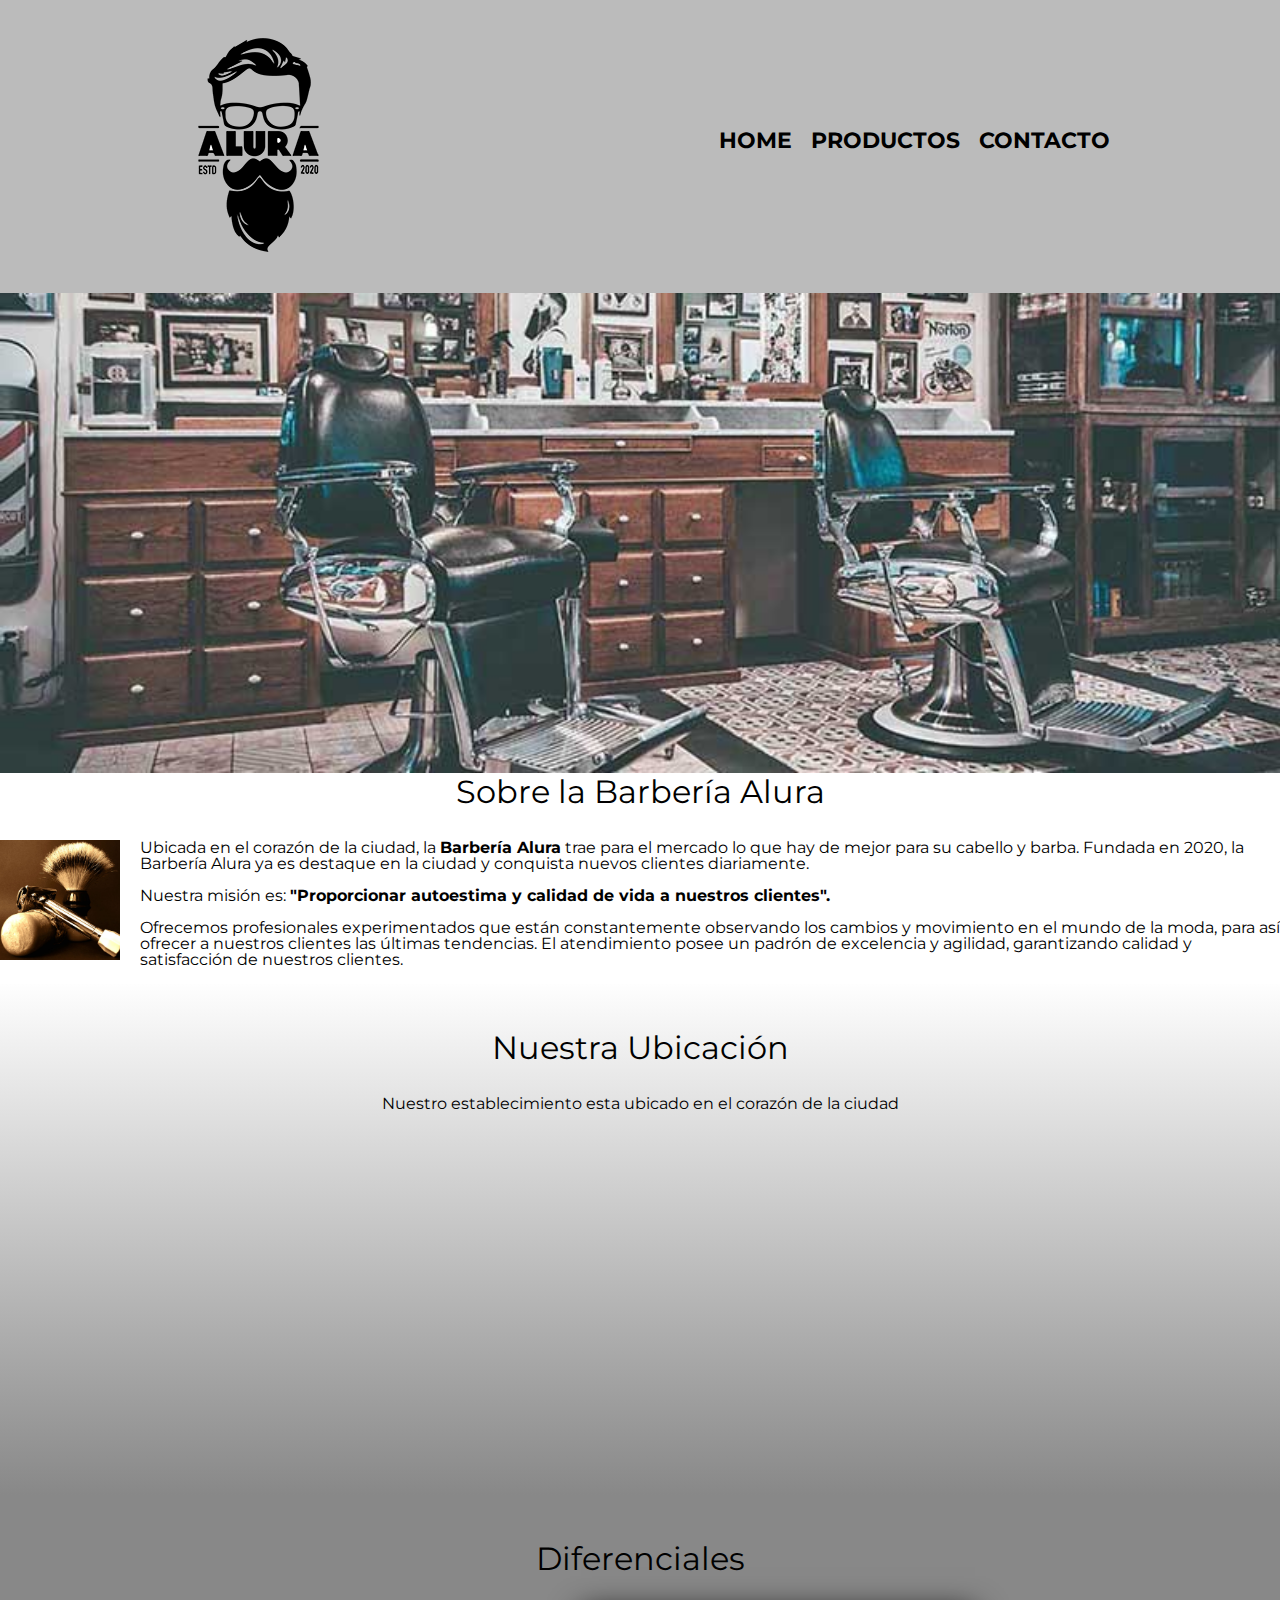
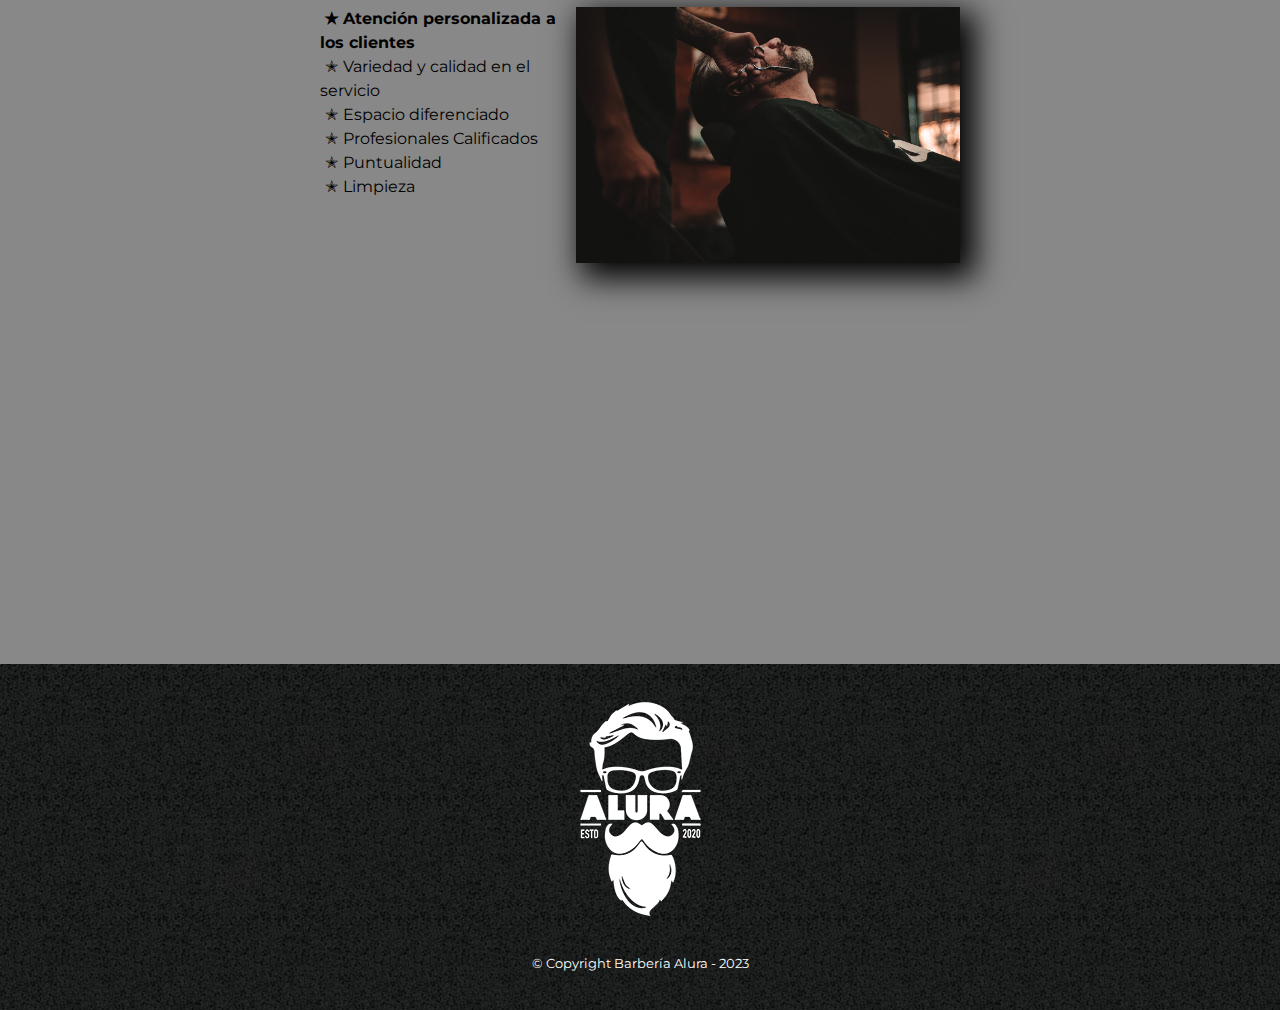
<file: index.html>
<!DOCTYPE html>

<html lang="es">
  <head>
    <meta charset="UTF-8" />
    <meta name="viewport" content="width=device-width">
    <title>Barbería Alura</title>
    <link rel="stylesheet" href="reset.css">
    <link rel="stylesheet" href="style.css" />
    <link rel="preconnect" href="https://fonts.googleapis.com">
    <link rel="preconnect" href="https://fonts.gstatic.com" crossorigin>
    <link href="https://fonts.googleapis.com/css2?family=Montserrat:wght@300&display=swap" rel="stylesheet">
    
  </head>

  <body>
    <header>
      <div class = "caja">
          <h1><img src="imagenes/logo.png" alt="Logo barbería Alura"></h1>
          <nav>
              <ul class = "navegacion">
                  <li><a href="index.html">Home</a></li>
                  <li><a href="productos.html">Productos</a></li>
                  <li><a href="contacto.html">Contacto</a></li>
              </ul>
          </nav>  
      </div>
  </header>

    <img class="banner" src="banner/banner barberia.jpeg" />


    <main>
      <section class="principal">
        <h2 class="titulo-principal">Sobre la Barbería Alura</h2>

        <img class="utensilios" src="imagenes/utensilios.jpg" alt="Utensilios de un barbero"/>
  
        <p>
          Ubicada en el corazón de la ciudad, la
          <strong>Barbería Alura</strong> trae para el mercado lo que hay de mejor
          para su cabello y barba. Fundada en 2020, la Barbería Alura ya es
          destaque en la ciudad y conquista nuevos clientes diariamente.
        </p>
  
        <p id="mision">
          <em
            >Nuestra misión es:
            <strong
              >"Proporcionar autoestima y calidad de vida a nuestros
              clientes".</strong
            ></em
          >
        </p>
  
        <p>
          Ofrecemos profesionales experimentados que están constantemente
          observando los cambios y movimiento en el mundo de la moda, para así
          ofrecer a nuestros clientes las últimas tendencias. El atendimiento
          posee un padrón de excelencia y agilidad, garantizando calidad y
          satisfacción de nuestros clientes.
        </p>
      </section>
      
      <section class="mapa">
        <h3 class="titulo-principal">Nuestra Ubicación</h3>
        <p>Nuestro establecimiento esta ubicado en el corazón de la ciudad</p>
        <div class="mapa-contenido">
          <iframe src="https://www.google.com/maps/embed?pb=!1m18!1m12!1m3!1d3917.1797061943917!2d-74.80724952527272!3d10.949794089209755!2m3!1f0!2f0!3f0!3m2!1i1024!2i768!4f13.1!3m3!1m2!1s0x8ef5d2c9ef501afd%3A0x4989771426db4067!2sCl.%2049%20%239-29%2C%20Metropolitana%2C%20Barranquilla%2C%20Atl%C3%A1ntico!5e0!3m2!1ses!2sco!4v1685290652527!5m2!1ses!2sco" width="100%" height="300" style="border:0;" allowfullscreen="" loading="lazy" referrerpolicy="no-referrer-when-downgrade"></iframe>
        </div>
        
      </section>


      <section class="diferenciales">
        <h3 class="titulo-principal">Diferenciales</h3>
  
        <div class="contenido-diferenciales">
          <ul class="lista-diferenciales">
            <li class="items">Atención personalizada a los clientes</li>
            <li class="items">Variedad y calidad en el servicio</li>
            <li class="items">Espacio diferenciado</li>
            <li class="items">Profesionales Calificados</li>
            <li class="items">Puntualidad</li>
            <li class="items">Limpieza</li>
          </ul><img src="diferenciales/diferenciales.jpg" class="imagen-diferenciales" />
        </div>

        <div class="video">
          <iframe width="100%" height="315" src="https://www.youtube.com/embed/wcVVXUV0YUY" title="YouTube video player" frameborder="0" allow="accelerometer; autoplay; clipboard-write; encrypted-media; gyroscope; picture-in-picture; web-share" allowfullscreen></iframe>
        </div>
      </section>
    </main>


    <footer>
      <img src="imagenes/logo-blanco.png" alt="Logo de la barbería Alura">
      <p class="copyright">&copy Copyright Barbería Alura - 2023</p>
    </footer>
  </body>
</html>
</file>
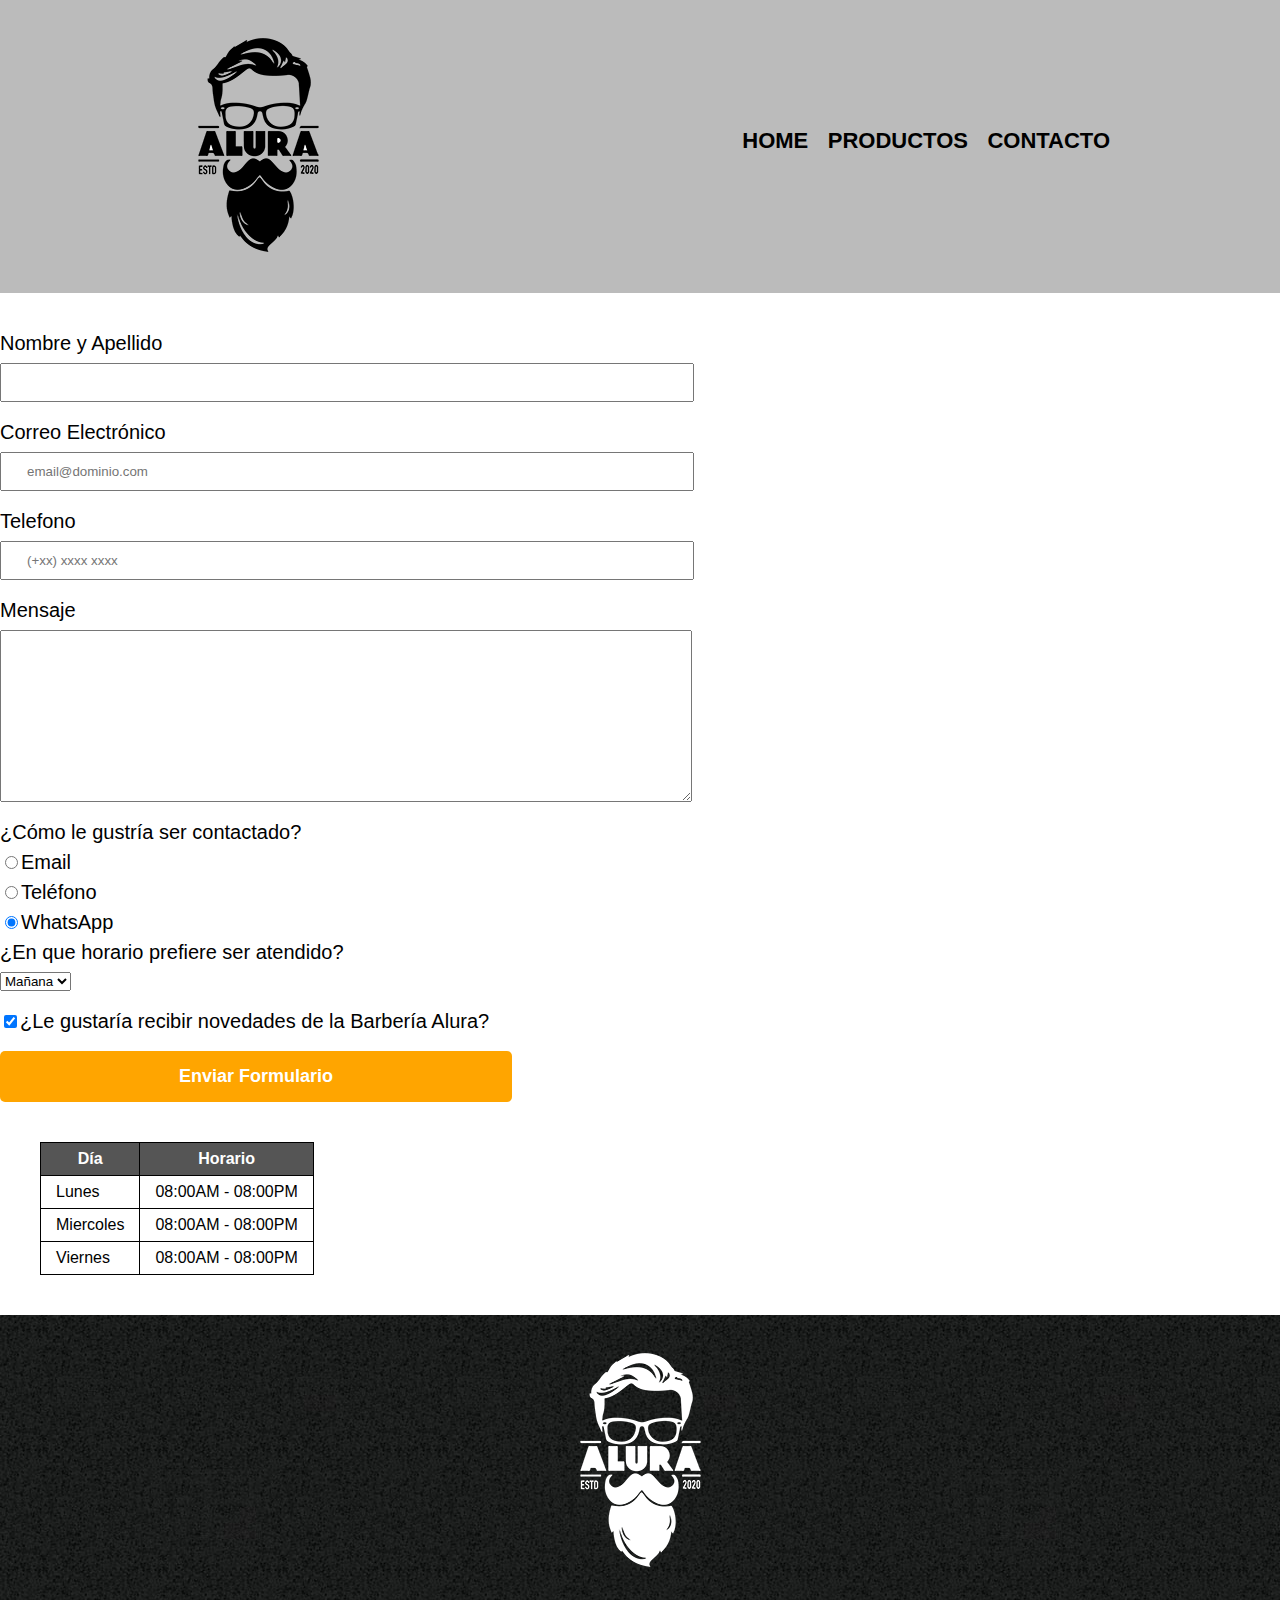
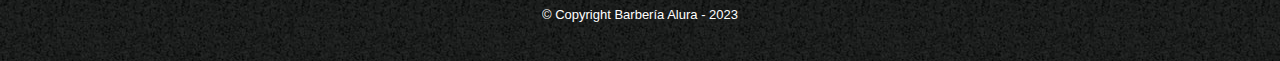
<file: contacto.html>
<!DOCTYPE html>

<html>
    <head>
        <meta charset="UTF-8">
        <title>Contacto - Barbería Alura</title>
        <link rel="stylesheet" href="reset.css">
        <link rel="stylesheet" href="style.css">
    </head>
    <body>
        <header>
            <div class = "caja">
                <h1><img src="imagenes/logo.png" alt="Logo barbería Alura"></h1>
                <nav>
                    <ul class = "navegacion">
                        <li><a href="index.html">Home</a></li>
                        <li><a href="productos.html">Productos</a></li>
                        <li><a href="contacto.html">Contacto</a></li>
                    </ul>
                </nav>  
            </div>
        </header>

        <main>
            <form>
                <label for="nombre_apellido">Nombre y Apellido</label>
                <input type="text" id="nombre_apellido" class="input-padron" required>

                <label for="correo_electronico">Correo Electrónico</label>
                <input type="email" id="correo_electronico" class="input-padron" required placeholder="email@dominio.com">

                <label for="numero_telefono">Telefono</label>
                <input type="tel" id="numero_telefono" class="input-padron" required placeholder="(+xx) xxxx xxxx">

                <label for="mensaje">Mensaje</label>
                <textarea cols="70" rows="10" id="mensaje" class="input-padron" required></textarea>

                <fieldset>
                    <legend>¿Cómo le gustría ser contactado?</legend>

                    <label for="radio-email"><input type="radio" name="contacto" value="email" id="radio-email">Email</label>
                   
                    <label for="radio-telefono"><input type="radio" name="contacto" value="telefono" id="radio-telefono">Teléfono</label>
                    
                    <label for="radio-whatsapp"><input type="radio" name="contacto" value="whatsapp" id="radio-whatsapp" checked>WhatsApp</label>
                </fieldset>

                <fieldset>
                    <legend>¿En que horario prefiere ser atendido?</legend>
                    <select>
                        <option>Mañana</option>
                        <option>Tarde</option>
                        <option>Noche</option>
                    </select>
                </fieldset>

                <label class="checkbox"> <input type="checkbox" checked>¿Le gustaría recibir novedades de la Barbería Alura?</label>

                <input type="submit" value="Enviar Formulario" class="enviar">
            </form>

            <table>
                <thead>
                    <tr>
                        <th>Día</th>
                        <th>Horario</th>
                    </tr>
                </thead>
                
                <tbody>
                    <tr>
                        <td>Lunes</td>
                        <td>08:00AM - 08:00PM</td>
                    </tr>
    
                    <tr>
                        <td>Miercoles</td>
                        <td>08:00AM - 08:00PM</td>
                    </tr>

                    <tr>
                        <td>Viernes</td>
                        <td>08:00AM - 08:00PM</td>
                    </tr>
                </tbody>
            </table>

        </main>

        <footer>
            <img src="imagenes/logo-blanco.png" alt="Logo de la barbería Alura">
            <p class="copyright">&copy Copyright Barbería Alura - 2023</p>
        </footer>
    </body>
</html>
</file>
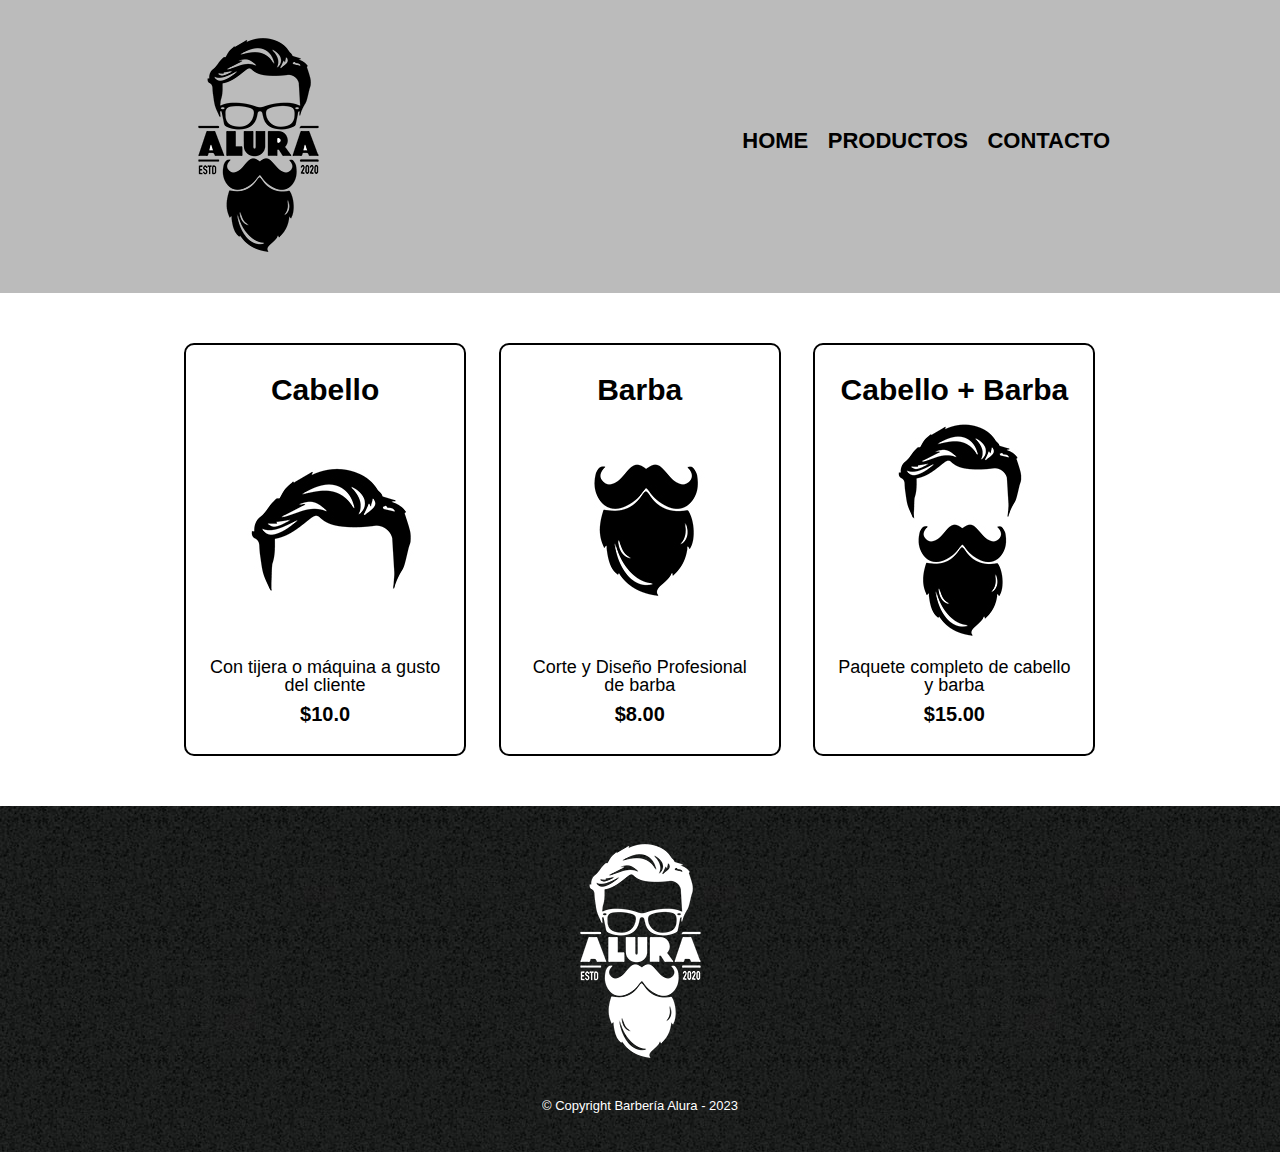
<file: productos.html>
<!DOCTYPE html>

<html>
    <head>
        <meta charset="UTF-8">
        <title>Productos - Barbería Alura</title>
        <link rel="stylesheet" href="reset.css">
        <link rel="stylesheet" href="style.css">
    </head>
    <body>
        <header>
            <div class = "caja">
                <h1><img src="imagenes/logo.png"></h1>
                <nav>
                    <ul class = "navegacion">
                        <li><a href="index.html">Home</a></li>
                        <li><a href="productos.html">Productos</a></li>
                        <li><a href="contacto.html">Contacto</a></li>
                    </ul>
                </nav>  
            </div>
        </header>

        <main>
           <ul class = "productos">
                <li>
                    <h2>Cabello</h2>
                    <img src="imagenes/cabello.jpg">
                    <p class="descripcion_producto">Con tijera o máquina a gusto del cliente</p>
                    <p class="precio_producto">$10.0</p>
                    
                </li>
            
                <li>
                    <h2>Barba</h2>
                    <img src="imagenes/barba.jpg">
                    <p class="descripcion_producto">Corte y Diseño Profesional de barba</p>
                    <p class="precio_producto">$8.00</p>
                    
                </li>

                 <li>
                    <h2>Cabello + Barba</h2>
                    <img src="imagenes/cabello+barba.jpg">
                    <p class="descripcion_producto">Paquete completo de cabello y barba</p>
                    <p class="precio_producto">$15.00</p>
                    
                </li>
           </ul>
        </main>

        <footer>
            <img src="imagenes/logo-blanco.png">
            <p class="copyright">&copy Copyright Barbería Alura - 2023</p>
        </footer>
    </body>
</html>
</file>
<file: style.css>
body{
    font-family: 'Montserrat', sans-serif;
}

header{
    background-color: #bbbbbb;
    padding: 20px 0;
}

.caja{
    width: 940px;
    position: relative;
    margin: 0 auto;
}

nav{
    position : absolute;
    top: 110px;
    right: 0;
}

nav li{
    display: inline;
    margin: 0 0 0 15px;
}

nav a{
    text-transform: uppercase;
    color: #000000;
    font-weight: bold;
    font-size: 22px;
    text-decoration: none;
}

nav a:hover{
    color: #c78c19;
    text-decoration: underline; 
}

.productos{
    width:940px;
    margin: 0 auto;
    padding: 50px;
}

.productos li{
    display: inline-block;
    text-align: center;
    width: 30%;
    vertical-align: top;
    margin: 0 1.5%;
    padding: 30px 20px;
    box-sizing: border-box;
    border: 2px solid #000000;
    border-radius: 10px;
}

.productos li:hover{
    border-color: #c78c19;
}

.productos li:active{
    border-color: greenyellow;
}

.productos h2{
    font-size: 30px;
    font-weight: bold;
}

.productos li:hover h2{
    font-size: 33px;
}

.descripcion_producto{
    font-size: 18px;
}

.precio_producto{
    font-size: 20px;
    font-weight: bold;
    margin-top: 10px;
}

footer{
    text-align: center; 
    background: url(imagenes/bg.jpg);
    padding: 20px;
}

.copyright{
    color:white;
    font-size: 13px;
    margin: 20px;
}


form{
    margin: 40px 0; 
}

form label, form legend{
    display: block;
    font-size: 20px;
    margin: 0 0 10px;
}

.input-padron{
    display: block;
    margin: 0 0 20px;
    padding: 10px 25px;
    width: 50%;
}

.checkbox{
    margin: 20px 0;
}

.enviar{
    width: 40%;
    padding: 15px 0;
    font-size: 18px;
    font-weight: bold;
    color: white;
    background: orange;
    border:none;
    border-radius: 5px;
    transition: 1s all;
    cursor: pointer;
}

.enviar:hover{
    background: darkorange;
    transform: scale(1.2);
}

table{
    margin: 40px 40px;
}

thead{
    background: #555555;
    color: white;
    font-weight: bold;
}

td, th{
    border: 1px solid black;
    padding: 8px 15px;
}


/*CSS para nuestra página de Home */

.banner{
    width: 100%;
}

.princial {
    padding: 3em 0;
    background: #fefefe;
    width: 940px;
    margin: 0 auto;
}

.titulo-principal{
    text-align: center;
    font-size: 2em;
    margin: 0 0 1em;
    clear: left;
}

.principal p{
    margin: 0 0 1em;
}

.principal strong{
    font-weight: bold;
}

.princial em{
    font-size: italic;
}

.utensilios{
    width: 120px;
    float:left;
    margin: 0 20px 20px 0;
}

.mapa{
    padding: 3em 0;
    background: linear-gradient(#FEFEFE, #888888);
}

.mapa p{
    margin:0 0 2em;
    text-align: center;
}

.mapa-contenido{
    width: 940px;
    margin:0 auto;    
}

.diferenciales{
    padding: 3em 0;
    background: #888888;
}

.contenido-diferenciales{
    width: 640px;
    margin: 0 auto;
}

.lista-diferenciales{
    width: 40%;
    display: inline-block;
    vertical-align: top;
}

.items{
    line-height: 1.5;
}

.items:before{
    content: "✭";
    padding: 5px;
}

.items:first-child{
    font-weight: bold;
    
}

.imagen-diferenciales{
    width: 60%;
    transition: 400ms;
    box-shadow: 10px 10px 30px 5px #000000;
}

.imagen-diferenciales:hover{
    opacity:0.3;
}

.video{
    width: 560px;
    margin: 1em auto;
}

@media screen and (max-width:480px){
    h1{
        text-align: center;
    }

    nav{
        position: static;
    }

    .caja, .principal, .mapa-contenido, .contenido-diferenciales, .video{
        width:auto;
    }

    .lista-diferenciales, .imagen-diferenciales{
        width:100%;
    }
}
</file>
